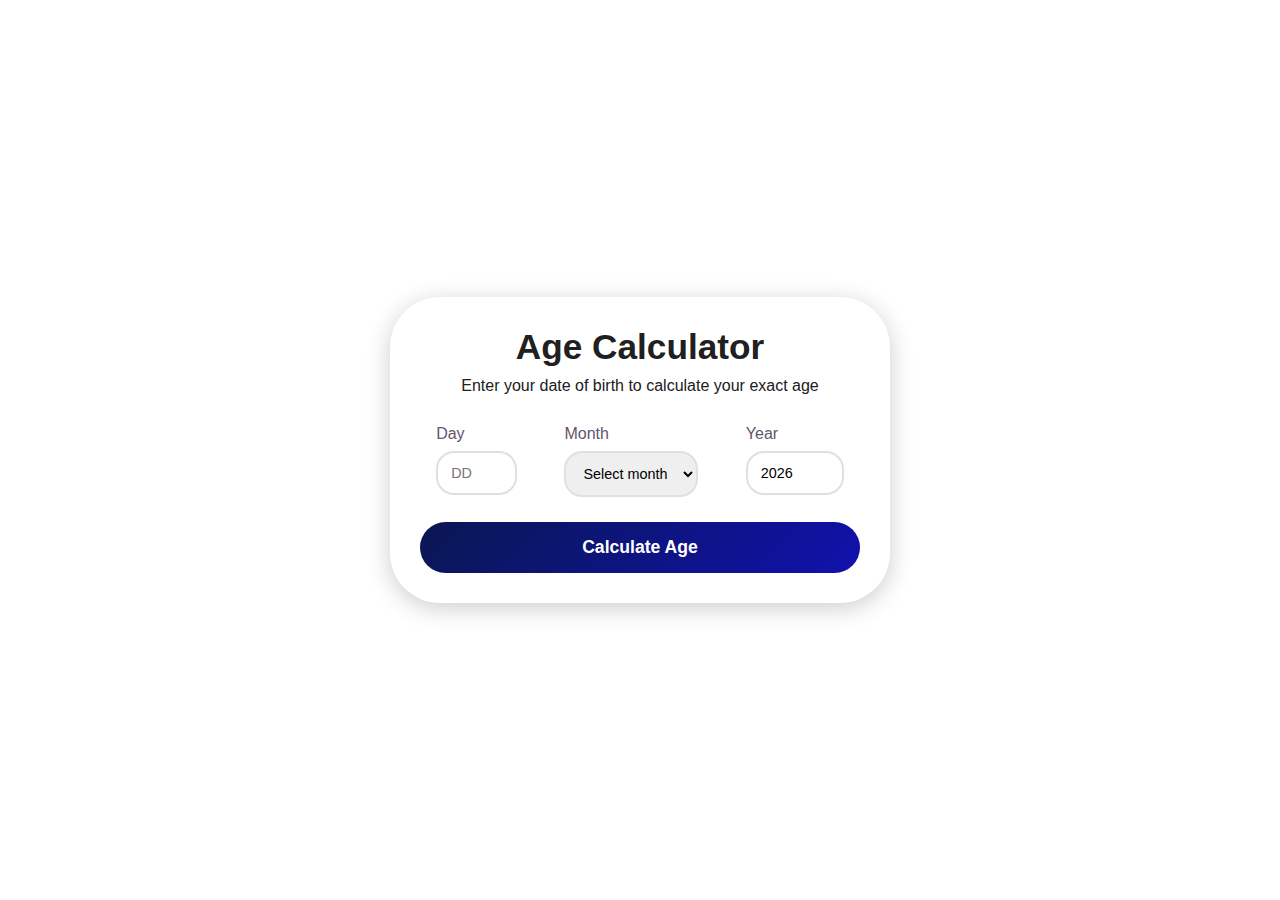
<file: index.html>
<!DOCTYPE html>
<html>
    <head>
        <title>AGE CALCULATOR APP</title>
        <link href="style.css" type="text/css"   rel="stylesheet">
    </head>
    <body>
        <div class="container">

            <h1>Age Calculator</h1>
            <p class="instruction">Enter your date of birth to calculate your exact age</p>

            <div id="input-section">

                <div class="input-field">
                    <label for="input-day">Day</label>
                    <input type="number" id="input-day" placeholder="DD" max="31" min="1">
                    <p class="error" id="dayError">Please enter a valid day</p>
                </div>

                <div class="input-field">
                    <label for="select-month">Month</label>
                    <select id="select-month">
                        <option value="">Select month</option>
                        <option value="1">January</option>
                        <option value="2">Febuary</option>
                        <option value="3">March</option>
                        <option value="4">April</option>
                        <option value="5">May</option>
                        <option value="6">June</option>
                        <option value="7">July</option>
                        <option value="8">August</option>
                        <option value="9">September</option>
                        <option value="10">October</option>
                        <option value="11">November</option>
                        <option value="12">December</option>
                    </select>
                    <p class="error" id="monthError">Please select a valid month</p>
                </div>

                <div class="input-field">
                    <label for="input-year">Year</label>
                        <input type="number" id="input-year" placeholder="YYYY" min="1900" max="2025">
                        <p class="error" id="yearError">Please enter a valid year</p>
                </div>

            </div>
            <button id="calculateBtn">Calculate Age</button>

            <div class="result-section" id="result-section">
                <h2>Your Age is</h2>
                <div class="age-display">
                    <div class="age-unit">
                        <span class="age-value" id="years">0</span>
                        <span class="age-label">Years</span>
                    </div>

                    <div class="age-unit">
                        <span class="age-value" id="months">0</span>
                        <span class="age-label">Months</span>
                    </div>

                    <div class="age-unit">
                        <span class="age-value" id="days">0</span>
                        <span class="age-label">Days</span>
                    </div>
                </div>
            </div>
        </div> 
     <script src="script.js"></script>
    </body>
</html>
</file>
<file: style.css>
* {
    box-sizing: border-box;
    margin: 0;
    padding: 0;
}

body {
    min-height: 100vh;
    display: flex;
    justify-content: center;
    align-items: center;
    font-family:'Trebuchet MS', 'Lucida Sans Unicode', 'Lucida Grande', 'Lucida Sans', Arial, sans-serif;
    padding: 25px;
}

.container {
    width: 100%;
    max-width: 500px;
    background-color: white;
    padding: 30px;
    border-radius: 50px;
    box-shadow: 0px 5px 25px #00000033;
}

h1 {
    text-align: center;
    margin-bottom: 10px;
    color: #202020;
    font-size: 2.2rem;
}

.instruction {
    color: #202020;
    margin-bottom: 30px;
    font-size: 1rem;
    text-align: center;
}

#input-section {
    width: 100%;
    display: flex;
    justify-content: space-around;
    flex-direction:row;
    gap: 15px;
    margin-bottom: 25px;
}

#input-field {
    flex: 1 ;
}

label {
    display: block;
    margin-bottom: 8px;
    font-weight: 500;
    color: #64546e;
}

input, select  {
    width: 100%;
    padding: 12px 13px;
    border: 2px solid #e0e0e0;
    border-radius: 18px;
    font-size: 0.9rem;
    transition: border-color 0.3s;
}

input:focus, select:focus {
    outline: none;
    border-color: #4444c0;
}

button {
    width: 100%;
    padding: 15px;
    font-size: 1.1rem;
    font-weight: 600;
    font-family: 'Trebuchet MS', 'Lucida Sans Unicode', 'Lucida Grande', 'Lucida Sans', Arial, sans-serif;
    background: linear-gradient(135deg, #0a1752,#1111ad);
    border: none;
    border-radius: 30px;
    color: #ffffff;
    cursor: pointer;
    transition: transform 0.3s,box-shadow 0.3s;
}

button:hover {
    transform: translateY(-2px);
    box-shadow: 0px 5px 15px rgba(35, 35, 148, 0.507);
}
button:active{
    transform: translateY(0px);
}

.result-section {
    width: 100%;
    margin-top: 30px;
    padding: 30px;
    background-color: #2828e277;
    border-radius: 15px;
    display: none;
}

.result-section.show {
    display: block;
}

.result-section h2 {
    text-align: center;
    margin-bottom: 15px;
    font-size: 1.5rem;
    color: #202020;
}

.age-display {
    display: flex;
    justify-content: space-around;
    text-align: center;

}

.age-unit {
    flex: 1 ;
}

.age-value {
    display: block;
    font-size: 2.2rem;
    font-weight: 700;
    color: #1111ad;

}
 .age-label {
    text-transform: uppercase;
    letter-spacing: 2px;
    color: #202020;
    font-size: 0.9rem;
 }

 .error {
    color: rgba(238, 14, 14, 0.808);
    font-size: 0.8rem;
    margin-top: 5px;
    display: none;
 }
 .error.show {
    display: block;
 }

 @media (max-width:500px){
    #input-section, .age-display{
        flex-direction: column;
            gap: 20px;

    }
 }
</file>
